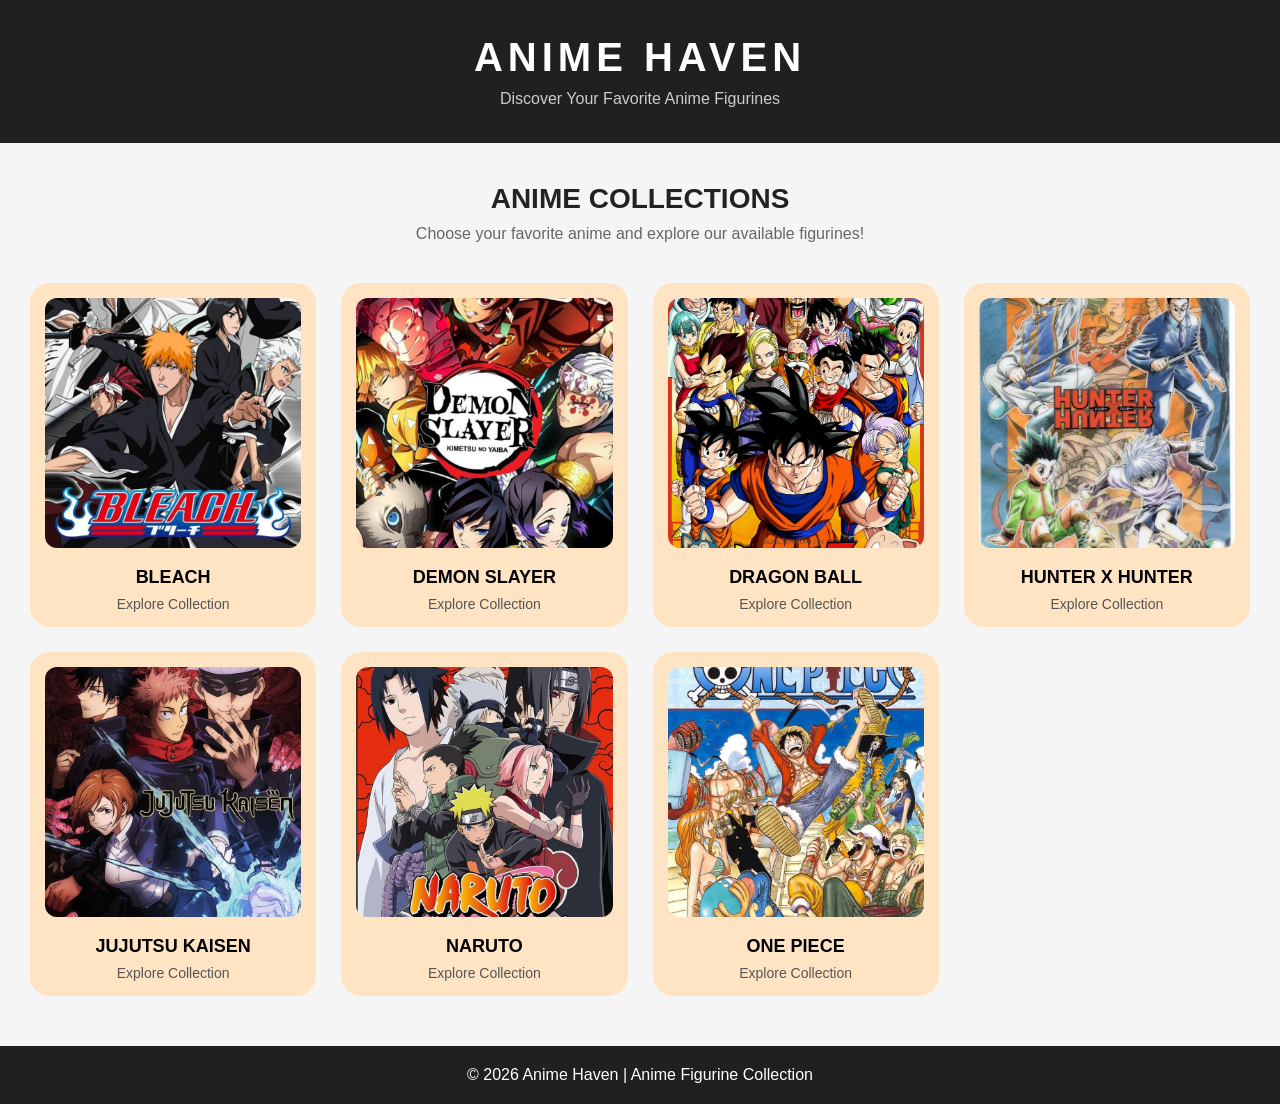
<file: index.html>
<!DOCTYPE html>
<html>
<head>
    <title>Anime Haven</title>
    <link rel="stylesheet" href="index.css">
</head>

<body>

    <header>
        <h1>ANIME HAVEN</h1>
        <p>Discover Your Favorite Anime Figurines</p>
    </header>

    <main>

        <section class="welcome">
            <h2>ANIME COLLECTIONS</h2>
            <p>Choose your favorite anime and explore our available figurines!</p>
        </section>

        <section class="gallery">

            <a href="bleach.html" class="anime-card">
                <img src="bleach/bleach-bg.jpg" alt="Bleach">
                <h3>BLEACH</h3>
                <p>Explore Collection</p>
            </a>

            <a href="demon slayer.html" class="anime-card">
                <img src="demon slayer/ds-bg.jpg" alt="Demon Slayer">
                <h3>DEMON SLAYER</h3>
                <p>Explore Collection</p>
            </a>

            <a href="dbz.html" class="anime-card">
                <img src="dragon ball/dbz-bg.jpg" alt="Dragon Ball">
                <h3>DRAGON BALL</h3>
                <p>Explore Collection</p>
            </a>

            <a href="hxh.html" class="anime-card">
                <img src="hxh/hxh-bg.jpg" alt="Hunter x Hunter">
                <h3>HUNTER X HUNTER</h3>
                <p>Explore Collection</p>
            </a>

            <a href="jjk.html" class="anime-card">
                <img src="jjk/jjk-bg.jpg" alt="Jujutsu Kaisen">
                <h3>JUJUTSU KAISEN</h3>
                <p>Explore Collection</p>
            </a>

            <a href="naruto.html" class="anime-card">
                <img src="naruto/naruto-bg.jpg" alt="Naruto">
                <h3>NARUTO</h3>
                <p>Explore Collection</p>
            </a>

            <a href="one piece.html" class="anime-card">
                <img src="one piece/op-bg.jpg" alt="One Piece">
                <h3>ONE PIECE</h3>
                <p>Explore Collection</p>
            </a>

        </section>

    </main>

    <footer>
        <p>© 2026 Anime Haven | Anime Figurine Collection</p>
    </footer>

</body>
</html>
</file>
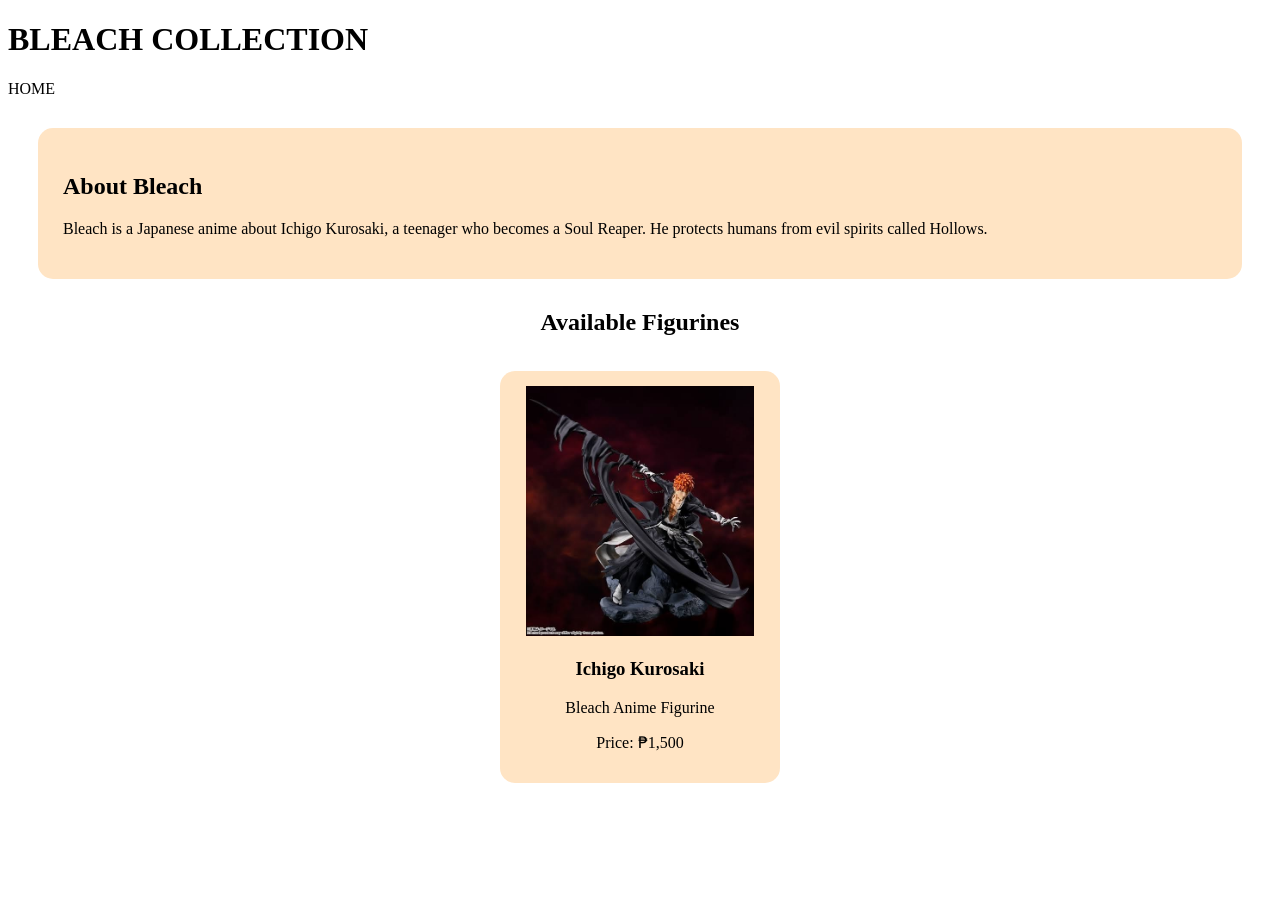
<file: bleach.html>
<!DOCTYPE html>
<html>

<head>
    <meta charset="UTF-8">
    <meta name="viewport" content="width=device-width, initial-scale=1.0">
    <meta name="description" content="Explore and discover Bleach anime figurines at Anime Haven.">
    <title>Bleach Collection - Anime Haven</title>
    <link rel="stylesheet" href="bleach.css">
</head>

<body>

    <header>
        <h1>BLEACH COLLECTION</h1>
        <a href="index.html">HOME</a>
    </header>

    <section class="anime-info">
        <h2>About Bleach</h2>

        <p>
            Bleach is a Japanese anime about Ichigo Kurosaki,
            a teenager who becomes a Soul Reaper. He protects
            humans from evil spirits called Hollows.
        </p>
    </section>

    <section class="products">

        <h2>Available Figurines</h2>

        <div class="product-card">
            <img src="bleach/ichigo.jpg" alt="Ichigo Figure">

            <h3>Ichigo Kurosaki</h3>

            <p>Bleach Anime Figurine</p>

            <p>Price: ₱1,500</p>
        </div>

    </section>

</body>

</html>
</file>
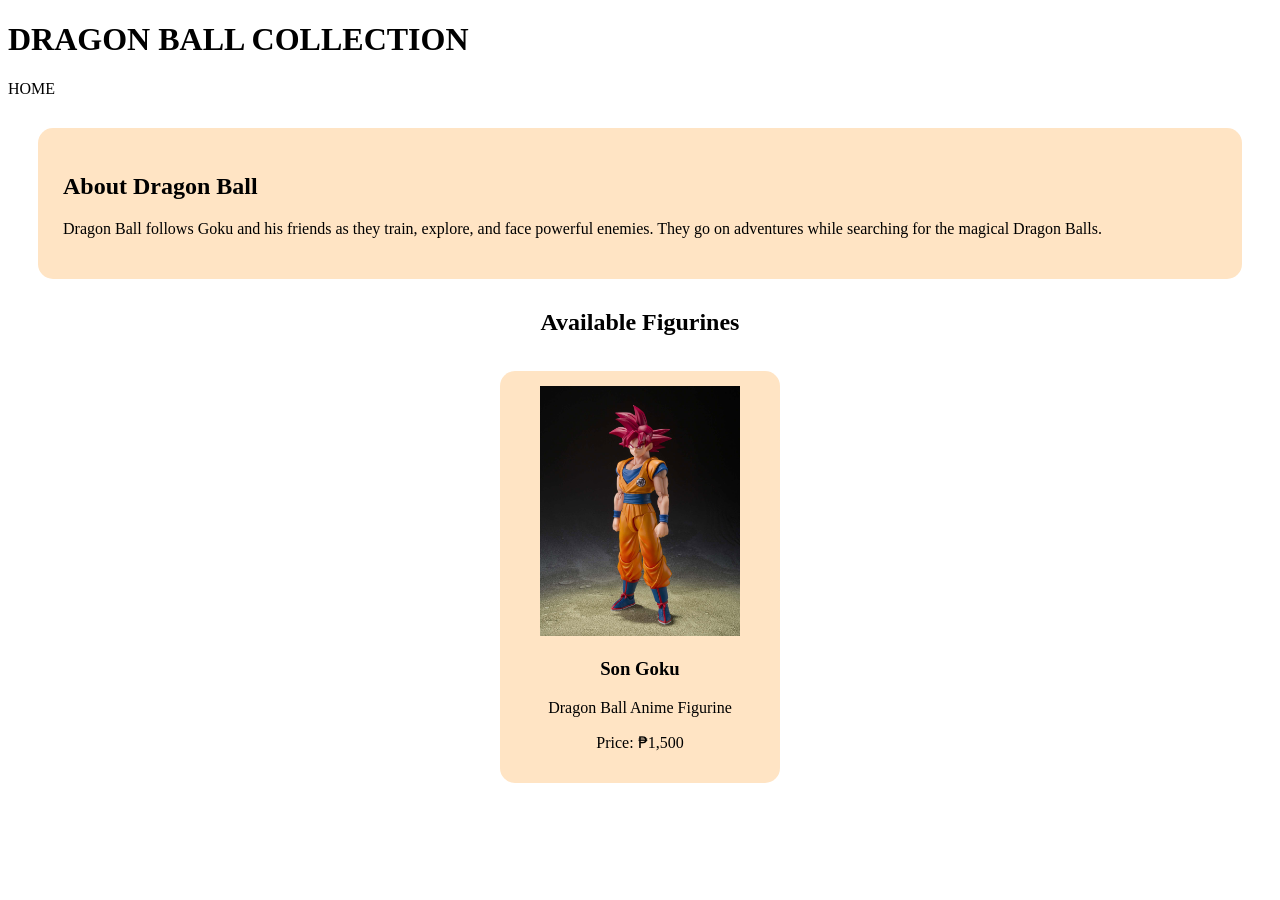
<file: dbz.html>
<!DOCTYPE html>
<html>
<head>
    <meta charset="UTF-8">
    <meta name="viewport" content="width=device-width, initial-scale=1.0">
    <meta name="description" content="Explore and discover Naruto anime figurines at Anime Haven..">
    <title>Dragon Ball Collection - Anime Haven</title>
    <link rel="stylesheet" href="dbz.css">
</head>

<body>

    <header>
        <h1>DRAGON BALL COLLECTION</h1>
        <a href="index.html">HOME</a>
    </header>

    <section class="anime-info">
        <h2>About Dragon Ball</h2>

        <p>
            Dragon Ball follows Goku and his friends as they train,
            explore, and face powerful enemies. They go on adventures
            while searching for the magical Dragon Balls.
        </p>
    </section>

    <section class="products">
        <h2>Available Figurines</h2>

        <div class="product-card">
            <img src="dragon ball/goku.jpg" alt="Goku Figure">
            <h3>Son Goku</h3>
            <p>Dragon Ball Anime Figurine</p>
            <p>Price: ₱1,500</p>
        </div>

    </section>

</body>
</html>
</file>
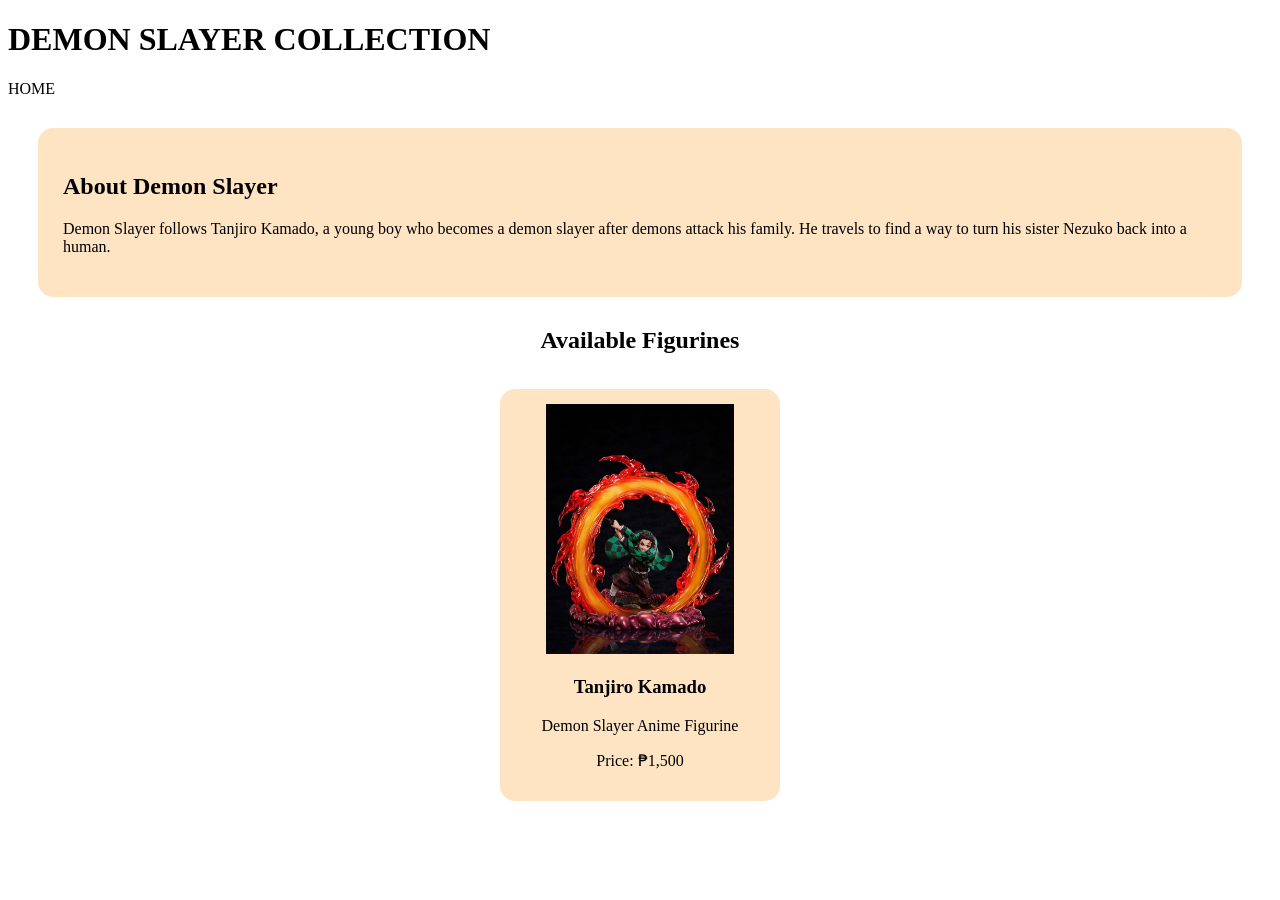
<file: demon slayer.html>
<!DOCTYPE html>
<html>
<head>
    <meta charset="UTF-8">
    <meta name="viewport" content="width=device-width, initial-scale=1.0">
    <meta name="description" content="Explore and discover Naruto anime figurines at Anime Haven..">
    <title>Demon Slayer Collection - Anime Haven</title>
    <link rel="stylesheet" href="demon slayer.css">
</head>

<body>

    <header>
        <h1>DEMON SLAYER COLLECTION</h1>
        <a href="index.html">HOME</a>
    </header>

    <section class="anime-info">
        <h2>About Demon Slayer</h2>

        <p>
            Demon Slayer follows Tanjiro Kamado, a young boy who
            becomes a demon slayer after demons attack his family.
            He travels to find a way to turn his sister Nezuko
            back into a human.
        </p>
    </section>

    <section class="products">
        <h2>Available Figurines</h2>

        <div class="product-card">
            <img src="demon slayer/tanjiro.jpg" alt="Tanjiro Figure">
            <h3>Tanjiro Kamado</h3>
            <p>Demon Slayer Anime Figurine</p>
            <p>Price: ₱1,500</p>
        </div>

    </section>

</body>
</html>
</file>
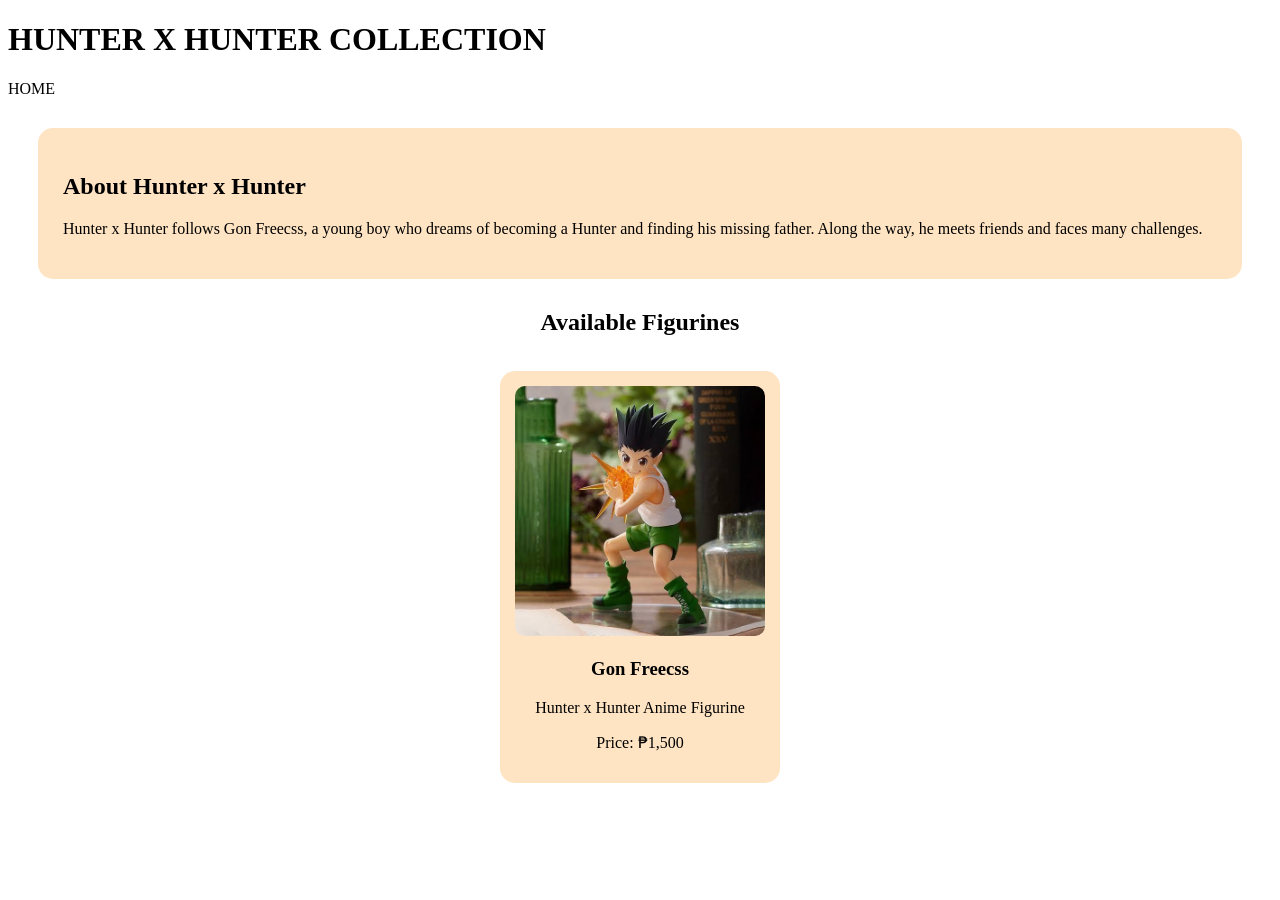
<file: hxh.html>
<!DOCTYPE html>
<html>
<head>
    <meta charset="UTF-8">
    <meta name="viewport" content="width=device-width, initial-scale=1.0">
    <meta name="description" content="Explore and discover Naruto anime figurines at Anime Haven..">
    <title>Hunter x Hunter Collection - Anime Haven</title>
    <link rel="stylesheet" href="hxh.css">
</head>

<body>

    <header>
        <h1>HUNTER X HUNTER COLLECTION</h1>
        <a href="index.html">HOME</a>
    </header>

    <section class="anime-info">
        <h2>About Hunter x Hunter</h2>

        <p>
            Hunter x Hunter follows Gon Freecss, a young boy who
            dreams of becoming a Hunter and finding his missing
            father. Along the way, he meets friends and faces
            many challenges.
        </p>
    </section>

    <section class="products">
        <h2>Available Figurines</h2>

        <div class="product-card">
            <img src="hxh/gon.jpg" alt="Gon Figure">
            <h3>Gon Freecss</h3>
            <p>Hunter x Hunter Anime Figurine</p>
            <p>Price: ₱1,500</p>
        </div>

    </section>

</body>
</html>
</file>
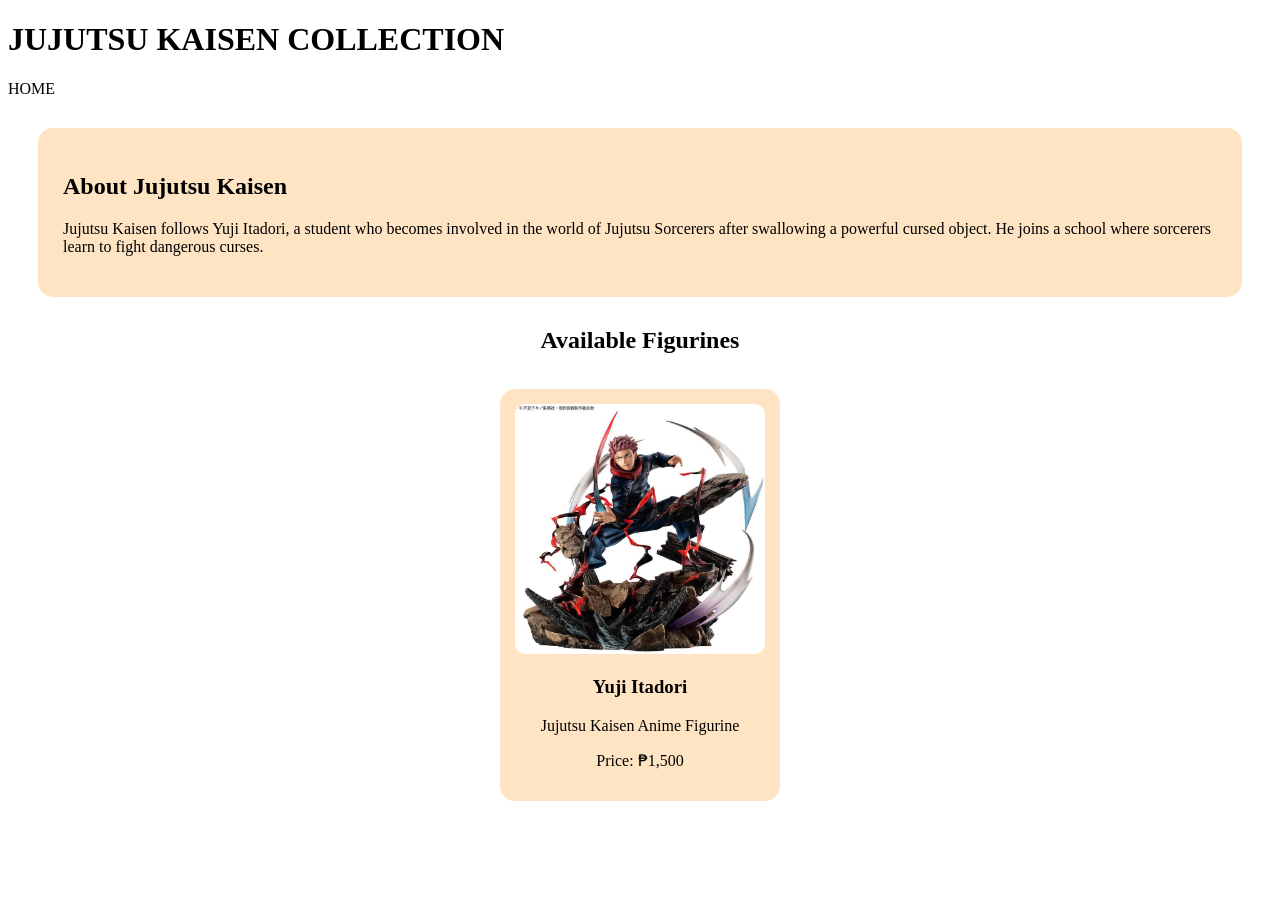
<file: jjk.html>
<!DOCTYPE html>
<html>
<head>
    <meta charset="UTF-8">
    <meta name="viewport" content="width=device-width, initial-scale=1.0">
    <meta name="description" content="Explore and discover Naruto anime figurines at Anime Haven..">
    <title>Jujutsu Kaisen Collection - Anime Haven</title>
    <link rel="stylesheet" href="jjk.css">
</head>

<body>

    <header>
        <h1>JUJUTSU KAISEN COLLECTION</h1>
        <a href="index.html">HOME</a>
    </header>

    <section class="anime-info">
        <h2>About Jujutsu Kaisen</h2>

        <p>
            Jujutsu Kaisen follows Yuji Itadori, a student who
            becomes involved in the world of Jujutsu Sorcerers
            after swallowing a powerful cursed object. He joins
            a school where sorcerers learn to fight dangerous curses.
        </p>
    </section>

    <section class="products">
        <h2>Available Figurines</h2>

        <div class="product-card">
            <img src="jjk/yuji.jpg" alt="Yuji Figure">
            <h3>Yuji Itadori</h3>
            <p>Jujutsu Kaisen Anime Figurine</p>
            <p>Price: ₱1,500</p>
        </div>

    </section>

</body>
</html>
</file>
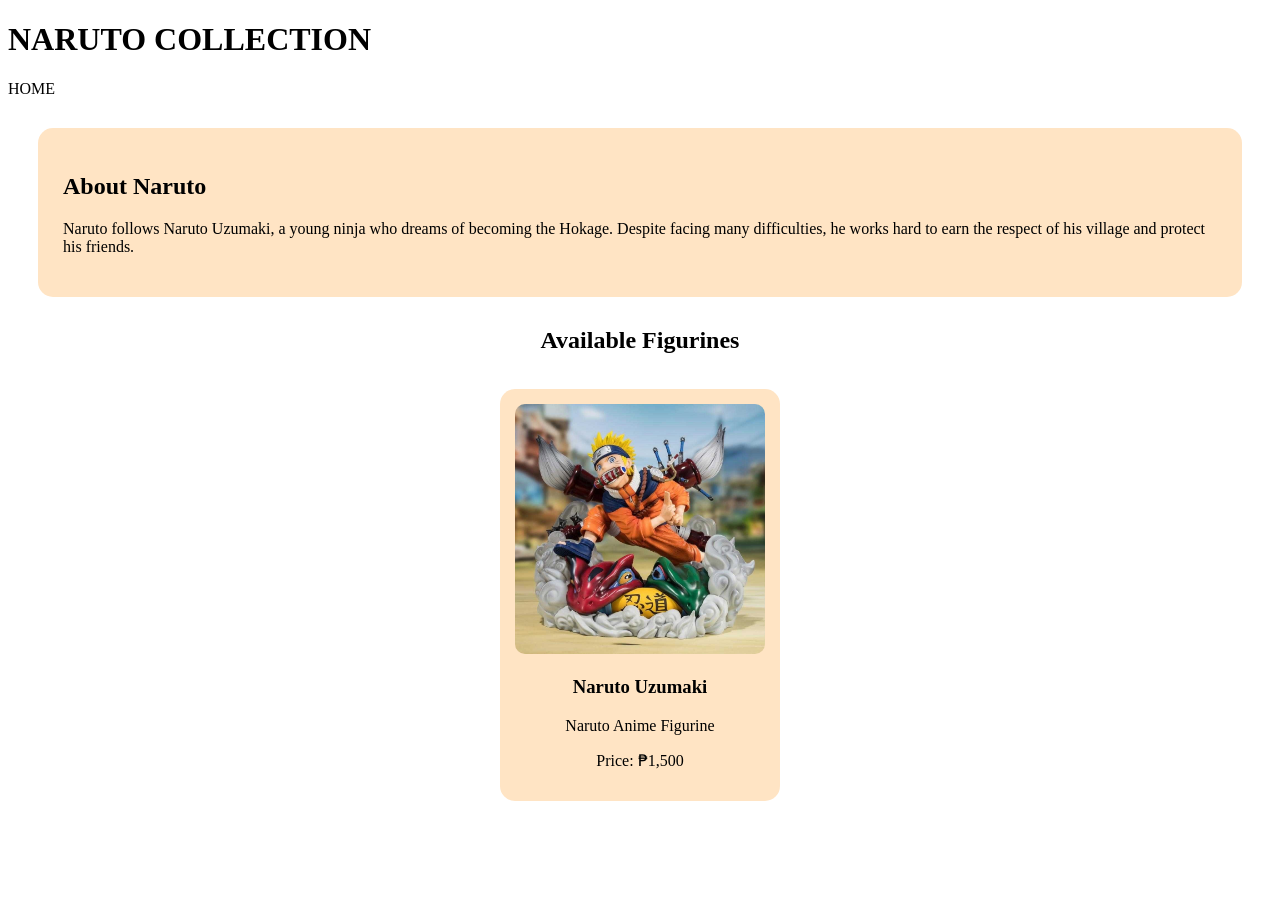
<file: naruto.html>
<!DOCTYPE html>
<html>
<head>
    <meta charset="UTF-8">
    <meta name="viewport" content="width=device-width, initial-scale=1.0">
    <meta name="description" content="Explore and discover Naruto anime figurines at Anime Haven.">
    <title>Naruto Collection - Anime Haven</title>
    <link rel="stylesheet" href="naruto.css">
</head>

<body>

    <header>
        <h1>NARUTO COLLECTION</h1>
        <a href="index.html">HOME</a>
    </header>

    <section class="anime-info">
        <h2>About Naruto</h2>

        <p>
            Naruto follows Naruto Uzumaki, a young ninja who
            dreams of becoming the Hokage. Despite facing many
            difficulties, he works hard to earn the respect of
            his village and protect his friends.
        </p>
    </section>

    <section class="products">
        <h2>Available Figurines</h2>

        <div class="product-card">
            <img src="naruto/naruto.jpg" alt="Naruto Figure">
            <h3>Naruto Uzumaki</h3>
            <p>Naruto Anime Figurine</p>
            <p>Price: ₱1,500</p>
        </div>

    </section>

</body>
</html>
</file>
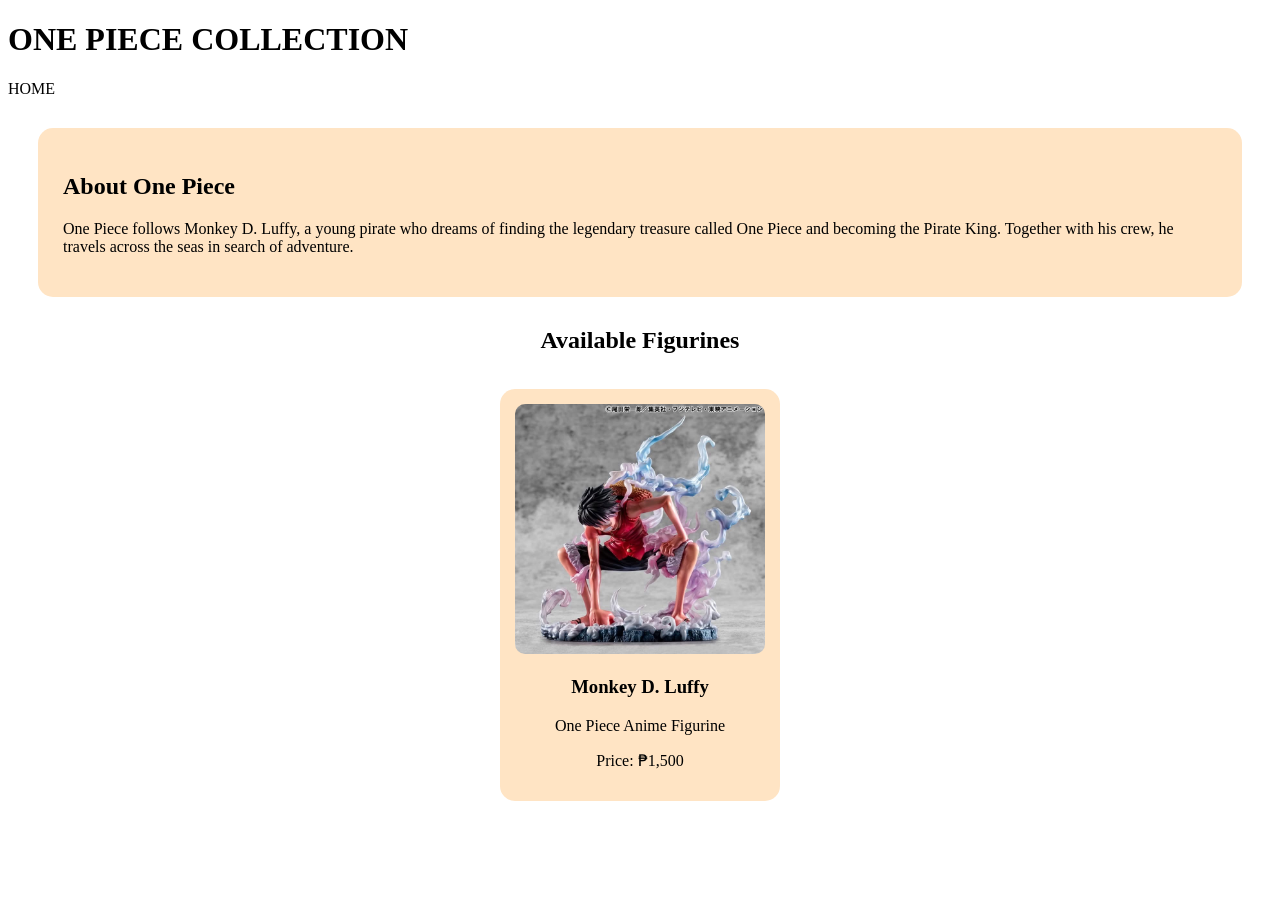
<file: one piece.html>
<!DOCTYPE html>
<html>
<head>
    <meta charset="UTF-8">
    <meta name="viewport" content="width=device-width, initial-scale=1.0">
    <meta name="description" content="Explore and discover Naruto anime figurines at Anime Haven..">
    <title>One Piece Collection - Anime Haven</title>
    <link rel="stylesheet" href="one piece.css">
</head>

<body>

    <header>
        <h1>ONE PIECE COLLECTION</h1>
        <a href="index.html">HOME</a>
    </header>

    <section class="anime-info">
        <h2>About One Piece</h2>

        <p>
            One Piece follows Monkey D. Luffy, a young pirate who
            dreams of finding the legendary treasure called One Piece
            and becoming the Pirate King. Together with his crew,
            he travels across the seas in search of adventure.
        </p>
    </section>

    <section class="products">
        <h2>Available Figurines</h2>

        <div class="product-card">
            <img src="one piece/luffy2.jpg" alt="Luffy Figure">
            <h3>Monkey D. Luffy</h3>
            <p>One Piece Anime Figurine</p>
            <p>Price: ₱1,500</p>
        </div>

    </section>

</body>
</html>
</file>
<file: index.css>
* {
    margin: 0;
    padding: 0;
    box-sizing: border-box;
}

body {
    font-family: Arial, sans-serif;
    background-color: #f5f5f5;
    color: #222;
}

/* HEADER */
header {
    background-color: #202020;
    color: white;
    text-align: center;
    padding: 35px;
}

header h1 {
    font-size: 40px;
    letter-spacing: 5px;
}

header p {
    margin-top: 10px;
    color: #cccccc;
}

/* WELCOME SECTION */
.welcome {
    text-align: center;
    margin: 40px 20px;
}

.welcome h2 {
    font-size: 28px;
    margin-bottom: 10px;
}

.welcome p {
    color: #666;
}

/* ANIME GALLERY */
.gallery {
    display: grid;
    grid-template-columns: repeat(4, 1fr);
    gap: 25px;
    margin: 30px;
}

/* ANIME CARDS */
.anime-card {
    background-color: bisque;
    padding: 15px;
    border-radius: 20px;
    text-align: center;
    text-decoration: none;
    color: black;
    transition: 0.3s;
}

.anime-card img {
    width: 100%;
    height: 250px;
    object-fit: cover;
    border-radius: 12px;
}

.anime-card h3 {
    margin-top: 15px;
    font-size: 18px;
}

.anime-card p {
    margin-top: 8px;
    color: #555;
    font-size: 14px;
}

/* HOVER EFFECT */
.anime-card:hover {
    transform: translateY(-8px);
    background-color: #ffd4a5;
    box-shadow: 0 8px 20px #00000030;
}

/* FOOTER */
footer {
    background-color: #202020;
    color: white;
    text-align: center;
    padding: 20px;
    margin-top: 50px;
}

/* RESPONSIVE DESIGN */ 
@media screen and (max-width: 900px) {
    .gallery {
        grid-template-columns: repeat(2, 1fr);
    }
}

@media screen and (max-width: 500px) {
    .gallery {
        grid-template-columns: 1fr;
    }
}
</file>
<file: bleach.css>
.anime-info {
    margin: 30px;
    padding: 25px;
    background-color: bisque;
    border-radius: 15px;
}

.products {
    margin: 30px;
    text-align: center;
}

.product-card {
    display: inline-block;
    width: 250px;
    padding: 15px;
    margin: 15px;
    background-color: bisque;
    border-radius: 15px;
}

.product-card img {
    width: 100%;
    height: 250px;
    object-fit: contain;
    border-radius: 10px;
}

.product-card:hover {
    transform: scale(1.05);
    transition: 0.3s;
}

header a {
    text-decoration: none;
    color: black;
}
</file>
<file: dbz.css>
.anime-info {
    margin: 30px;
    padding: 25px;
    background-color: bisque;
    border-radius: 15px;
}

.products {
    margin: 30px;
    text-align: center;
}

.product-card {
    display: inline-block;
    width: 250px;
    padding: 15px;
    margin: 15px;
    background-color: bisque;
    border-radius: 15px;
}

.product-card img {
    width: 100%;
    height: 250px;
    object-fit: contain;
    border-radius: 10px;
}

.product-card:hover {
    transform: scale(1.05);
    transition: 0.3s;
}

header a {
    text-decoration: none;
    color: black;
}
</file>
<file: demon slayer.css>
.anime-info {
    margin: 30px;
    padding: 25px;
    background-color: bisque;
    border-radius: 15px;
}

.products {
    margin: 30px;
    text-align: center;
}

.product-card {
    display: inline-block;
    width: 250px;
    padding: 15px;
    margin: 15px;
    background-color: bisque;
    border-radius: 15px;
}

.product-card img {
    width: 100%;
    height: 250px;
    object-fit: contain;
    border-radius: 10px;
}

.product-card:hover {
    transform: scale(1.05);
    transition: 0.3s;
}

header a {
    text-decoration: none;
    color: black;
}
</file>
<file: hxh.css>
.anime-info {
    margin: 30px;
    padding: 25px;
    background-color: bisque;
    border-radius: 15px;
}

.products {
    margin: 30px;
    text-align: center;
}

.product-card {
    display: inline-block;
    width: 250px;
    padding: 15px;
    margin: 15px;
    background-color: bisque;
    border-radius: 15px;
}

.product-card img {
    width: 100%;
    height: 250px;
    object-fit: contain;
    border-radius: 10px;
}

.product-card:hover {
    transform: scale(1.05);
    transition: 0.3s;
}

header a {
    text-decoration: none;
    color: black;
}
</file>
<file: jjk.css>
.anime-info {
    margin: 30px;
    padding: 25px;
    background-color: bisque;
    border-radius: 15px;
}

.products {
    margin: 30px;
    text-align: center;
}

.product-card {
    display: inline-block;
    width: 250px;
    padding: 15px;
    margin: 15px;
    background-color: bisque;
    border-radius: 15px;
}

.product-card img {
    width: 100%;
    height: 250px;
    object-fit: contain;
    border-radius: 10px;
}

.product-card:hover {
    transform: scale(1.05);
    transition: 0.3s;
}

header a {
    text-decoration: none;
    color: black;
}
</file>
<file: naruto.css>
.anime-info {
    margin: 30px;
    padding: 25px;
    background-color: bisque;
    border-radius: 15px;
}

.products {
    margin: 30px;
    text-align: center;
}

.product-card {
    display: inline-block;
    width: 250px;
    padding: 15px;
    margin: 15px;
    background-color: bisque;
    border-radius: 15px;
}

.product-card img {
    width: 100%;
    height: 250px;
    object-fit: contain;
    border-radius: 10px;
}

.product-card:hover {
    transform: scale(1.05);
    transition: 0.3s;
}

header a {
    text-decoration: none;
    color: black;
}
</file>
<file: one piece.css>
.anime-info {
    margin: 30px;
    padding: 25px;
    background-color: bisque;
    border-radius: 15px;
}

.products {
    margin: 30px;
    text-align: center;
}

.product-card {
    display: inline-block;
    width: 250px;
    padding: 15px;
    margin: 15px;
    background-color: bisque;
    border-radius: 15px;
}

.product-card img {
    width: 100%;
    height: 250px;
    object-fit: contain;
    border-radius: 10px;
}

.product-card:hover {
    transform: scale(1.05);
    transition: 0.3s;
}

header a {
    text-decoration: none;
    color: black;
}
</file>
